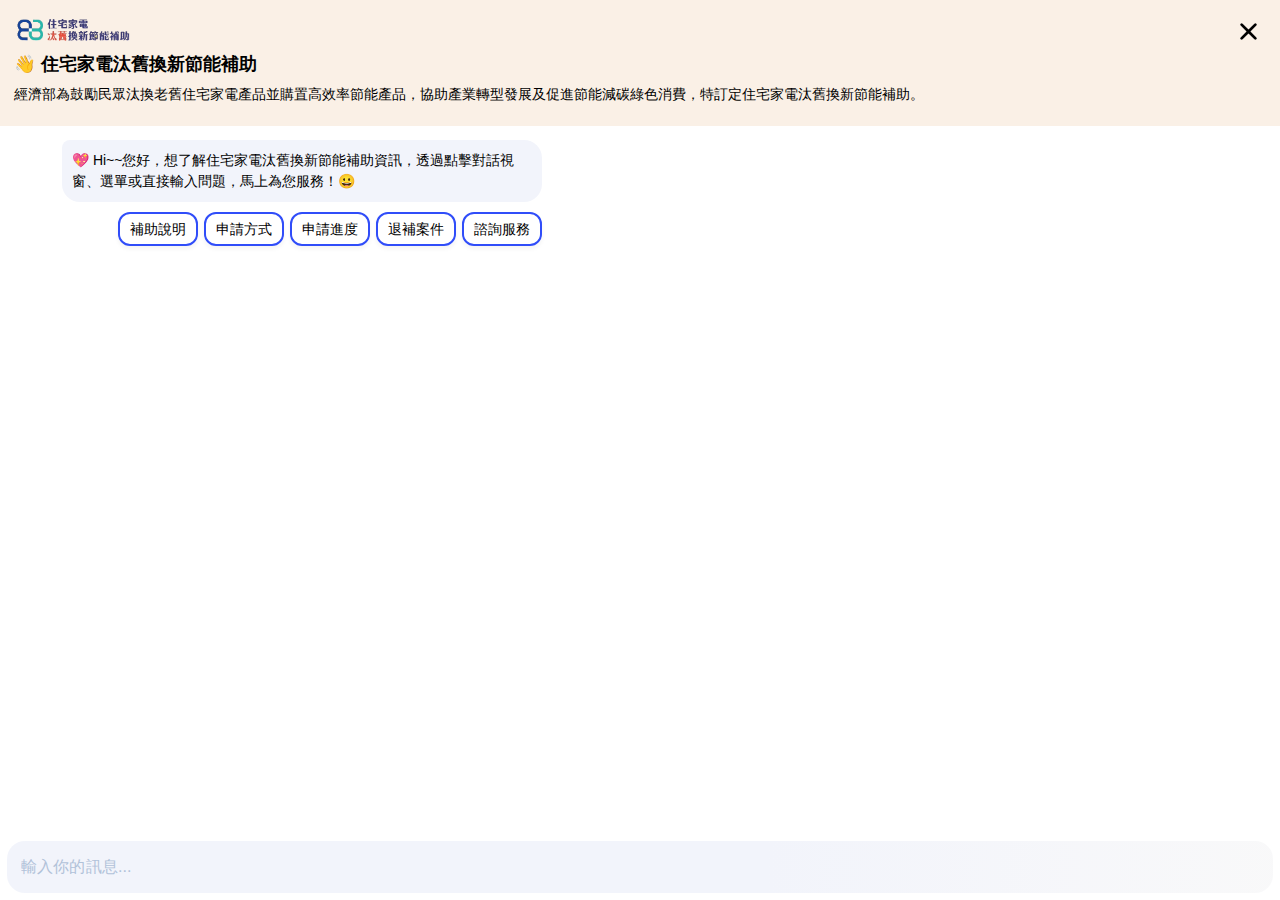
<file: Welcome HCRM_files/1.html>
<!DOCTYPE html>
<!-- saved from url=(0064)https://honghwa.ai.hcrm.com.tw/livechat/messenger/1?t=1746685588 -->
<html lang="zh-Hant-TW"><head><meta http-equiv="Content-Type" content="text/html; charset=UTF-8">
<link rel="dns-prefetch" href="https://honghwa.ai.hcrm.com.tw/"><title>HONGHWA</title><meta name="viewport" content="width=device-width, initial-scale=1.0, maximum-scale=1.0, user-scalable=0"><meta http-equiv="X-UA-Compatible" content="IE=edge"><meta name="csrf-token" content="VnSlQtYfj2dxKCgepCErWbuTmAdyqZWtTZiTE52T"><meta name="release-version" content="2.56.10"><link rel="alternate icon" type="image/x-icon" href="https://honghwa.ai.hcrm.com.tw/images/favicon.ico"><link rel="stylesheet" href="./app.css"><script>window["translations"] = {"alert":{"reconnect":{"title":"\u96e2\u7dda\u4e2d","description":"\u7db2\u8def\u7121\u6cd5\u9023\u63a5\u4e0a\u7db2\uff0c\u91cd\u65b0\u9023\u7dda\u4e2d\u3002"}},"frame":{"tabs":{"message":{"name":"\u8a0a\u606f"},"helpdesk":{"name":"\u5e6b\u52a9"},"home":{"name":"\u9996\u9801"}},"footer":{"composer":{"placehoder":"\u8f38\u5165\u4f60\u7684\u8a0a\u606f..."}}},"conversation":{"history_disabled":"\u804a\u5929\u672a\u555f\u7528\u6b77\u53f2\u5c0d\u8a71\uff0c\u7576\u96e2\u958b\u9801\u9762\u5f8c\uff0c\u4e4b\u524d\u7684\u4ea4\u8ac7\u5167\u5bb9\u5c07\u4e0d\u518d\u986f\u793a\u3002"}}</script>
<style></style>
<style type="text/css">:focus{outline:0}* *,* :after,* :before{box-sizing:border-box}html{font-family:sans-serif;line-height:1.15;-webkit-text-size-adjust:100%;-webkit-tap-highlight-color:rgba(33,37,41,0)}article,aside,figcaption,figure,footer,header,hgroup,main,nav,section{display:block}body{margin:0;font-family:Noto Sans JP,Noto Sans TC,PingFang TC,Roboto,Arial,sans-serif;font-size:1rem;font-weight:400;line-height:1.5;color:#000;text-align:left;background-color:#f2f4fb}[tabindex="-1"]:focus{outline:0!important}::-moz-selection{background:#ffc107;color:#212529}::selection{background:#ffc107;color:#212529}::-ms-input-placeholder,::-webkit-input-placeholder,::placeholder{color:#95aac9!important}a{color:#304df9;background-color:transparent;cursor:pointer;word-break:break-all}a,a:hover{text-decoration:none}a:hover{color:#2f4cf9}hr{box-sizing:content-box;height:0;overflow:visible}h1,h2,h3,h4,h5,h6,p{margin-top:0;margin-bottom:.5rem}dl,ol,ul{margin-top:0}dl,ol,ol ol,ol ul,ul,ul ol,ul ul{margin-bottom:0}dd{margin-bottom:.5rem;margin-left:0}blockquote{margin:0 0 1rem}img{border-style:none}img,svg{vertical-align:middle}svg{overflow:hidden}table{border-collapse:collapse}th{text-align:inherit}label{display:inline-block}button,input,optgroup,select,textarea{margin:0;font-family:inherit;line-height:inherit;font-size:1rem}button,input{overflow:visible}button,select{text-transform:none}select{word-wrap:normal}[type=button],[type=reset],[type=submit],button{-webkit-appearance:none}[type=button]:not(:disabled),[type=reset]:not(:disabled),[type=submit]:not(:disabled),button:not(:disabled){cursor:pointer}[type=button]:disabled,[type=reset]:disabled,[type=submit]:disabled,button:disabled{cursor:not-allowed}[type=button]::-moz-focus-inner,[type=reset]::-moz-focus-inner,[type=submit]::-moz-focus-inner,button::-moz-focus-inner{padding:0;border-style:none}input[type=checkbox],input[type=radio]{box-sizing:border-box;padding:0}input[type=date],input[type=datetime-local],input[type=month],input[type=time]{-webkit-appearance:listbox}input[type=date]::-webkit-calendar-picker-indicator,input[type=datetime-local]::-webkit-calendar-picker-indicator,input[type=month]::-webkit-calendar-picker-indicator,input[type=time]::-webkit-calendar-picker-indicator{display:none}textarea{overflow:auto;resize:vertical}fieldset{min-width:0;padding:0;margin:0;border:0}progress{vertical-align:baseline}[type=number]::-webkit-inner-spin-button,[type=number]::-webkit-outer-spin-button{-webkit-appearance:none}[type=search]{outline-offset:-2px;-webkit-appearance:none}[type=search]::-webkit-search-decoration{-webkit-appearance:none}input[type=color]{-webkit-appearance:none}input[type=color]::-webkit-color-swatch-wrapper{padding:0}input[type=color]::-webkit-color-swatch{border:none}::-webkit-file-upload-button{font:inherit;-webkit-appearance:button}code{padding:.25rem .5rem;margin:0;font-size:.85em;border-radius:4px;display:inline;background:rgba(48,77,249,.05);border:1px solid rgba(48,77,249,.2);word-break:break-all}#fl_3cNggI div::-webkit-scrollbar{width:10px;height:.5em}#fl_3cNggI div::-webkit-scrollbar-thumb{background:#e3ebf6;border-radius:14px;border:1px solid #fff}#fl_3cNggI div::-webkit-scrollbar-track{background:#fff;border-radius:14px}.fl_ixsUCM,.fl_1C-3se{position:relative}.fl_ixsUCM{display:flex;width:100%;overflow-x:scroll;overflow-y:hidden;scroll-snap-type:x mandatory;scroll-behavior:smooth}.fl_ixsUCM::-webkit-scrollbar{display:none;height:0;width:0}.fl_2Dkjdb{position:absolute;top:0;bottom:0;margin:auto;width:35px;height:35px;padding:0;background-color:#f2f4fb;border-radius:50%;box-shadow:0 4px 6px 2px rgba(110,132,163,.25);display:flex;justify-content:center;align-items:center;border:1px solid transparent}.fl_2Dkjdb svg{height:25px;width:25px;fill:#12263f}.fl_3AziKr{left:0;transform:translateX(-10px);margin-left:-10px}.fl_Cd93sJ{right:0;transform:translateX(10px);margin-right:-10px}.fl_2DKrEk{width:260px;border-radius:15px;background-color:#fff;max-width:95%;overflow:hidden;border:1px solid #e3ebf6;scroll-snap-align:start;flex:none;position:relative}.fl_2DKrEk.fl_1rK9H2{align-self:flex-start}.fl_2DKrEk+.fl_2DKrEk{margin-left:10px}.fl_2DKrEk,.fl_3zJCdC,.fl_2IupRh{display:flex;flex-direction:column}.fl_3zJCdC,.fl_2IupRh{flex:1 1 auto}.fl_3zJCdC{padding:13px}.fl_1kXAZU{display:block;height:120px;background-repeat:no-repeat;background-position:50%;background-size:cover;background-color:#f2f4fb}.fl_29vtcz{font-size:16px;font-weight:700;color:#212529}.fl_2IupRh{color:#6e84a3;font-size:85%}.fl_8sdGTt{font-size:14px;line-height:18px;padding:5px 10px;transition:all .35s ease-out;display:block;width:100%;background-color:#f2f4fb}.fl_8sdGTt:hover{background-color:#304df9;color:#fff}.fl_8sdGTt+.fl_8sdGTt{margin-top:10px}.fl_1z-lg4{border-radius:15px;position:relative;font-size:14px}.fl_1z-lg4+.fl_1z-lg4{margin-left:10px}.fl_2alTww{background-size:cover;background-repeat:no-repeat;background-position:50%;transition:height .25s ease-in;height:260px;width:260px;display:block;border-radius:15px}.fl_2z2_zo{bottom:0;left:0;right:0;padding:20px 25%;position:absolute}.fl_2z2_zo .fl_UpYHIn{padding:5px;border-radius:8px;text-align:center;font-weight:700;border:2px solid transparent}.fl_1PubSO{top:15px;left:15px;padding-left:10px;padding-right:10px;border-radius:20px;position:absolute;width:auto;border:2px solid transparent;font-size:75%}.fl_3Xbjmv:after{position:absolute;top:0;right:0;bottom:0;left:0;pointer-events:auto;content:"";background-color:transparent}.fl_Z8auph{width:30px;height:30px;display:flex;justify-content:center;align-items:center}.fl_Z8auph:after{width:20px!important;height:20px!important;content:""!important;background-size:contain!important;background-repeat:no-repeat!important;background-position:top!important;display:inline-block!important}.fl_Z8auph[data-channel]{border-radius:10px!important;background:rgba(0,0,0,.3);margin-right:5px!important;float:left!important}.fl_Z8auph[data-channel=line_invite_url]:after{background-image:url("data:image/svg+xml;charset=utf-8,%3Csvg xmlns='http://www.w3.org/2000/svg' viewBox='0 0 24 24' fill='%23fff'%3E%3Cpath d='M13.78 9.46a.38.38 0 0 0-.38.38v1.67L12 9.65a.4.4 0 0 0-.33-.19.38.38 0 0 0-.38.38v2.84a.38.38 0 0 0 .38.38.38.38 0 0 0 .38-.38V11l1.39 1.91a.27.27 0 0 0 .15.11.32.32 0 0 0 .14 0A.33.33 0 0 0 14 13l.1-.07a.39.39 0 0 0 .11-.27V9.84a.38.38 0 0 0-.43-.38zM9.2 12.27H8.14V9.84a.38.38 0 0 0-.38-.38.38.38 0 0 0-.38.38v2.84a.38.38 0 0 0 .38.38H9.2a.39.39 0 0 0 .39-.38.39.39 0 0 0-.39-.41zm1.11-2.81a.39.39 0 0 0-.39.38v2.84a.39.39 0 0 0 .39.38.38.38 0 0 0 .38-.38V9.84a.38.38 0 0 0-.38-.38zM17.91 2H6.09A4.1 4.1 0 0 0 2 6.09v11.82A4.1 4.1 0 0 0 6.09 22h11.82A4.1 4.1 0 0 0 22 17.91V6.09A4.1 4.1 0 0 0 17.91 2zm.31 12.28a1.55 1.55 0 0 1-.13.17 5.5 5.5 0 0 1-.8.8c-2 1.87-5.36 4.11-5.81 3.76s.64-1.76-.53-2a1 1 0 0 1-.25 0c-3.44-.48-6-2.89-6-5.78 0-3.25 3.29-5.88 7.34-5.88s7.34 2.63 7.34 5.88a5 5 0 0 1-1.16 3.05zm-1.71-4.81H15a.38.38 0 0 0-.38.38v2.84a.38.38 0 0 0 .38.38h1.48a.38.38 0 0 0 .38-.38.38.38 0 0 0-.38-.38h-1.03v-.6h1.06a.39.39 0 0 0 .38-.39.38.38 0 0 0-.38-.38h-1.06v-.61h1.06a.38.38 0 0 0 .38-.38.38.38 0 0 0-.38-.48z'/%3E%3C/svg%3E")}.fl_Z8auph[data-channel=telegram_username]:after{background-image:url("data:image/svg+xml;charset=utf-8,%3Csvg xmlns='http://www.w3.org/2000/svg' viewBox='0 0 24 24' fill='%23fff'%3E%3Cpath d='M20.665 3.717l-17.73 6.837c-1.21.486-1.203 1.161-.222 1.462l4.552 1.42 10.532-6.645c.498-.303.953-.14.579.192l-8.533 7.701h-.002l.002.001-.314 4.692c.46 0 .663-.211.921-.46l2.211-2.15 4.599 3.397c.848.467 1.457.227 1.668-.785l3.019-14.228c.309-1.239-.473-1.8-1.282-1.434z'/%3E%3C/svg%3E")}.fl_Z8auph[data-channel=facebook_id]:after{background-image:url("data:image/svg+xml;charset=utf-8,%3Csvg xmlns='http://www.w3.org/2000/svg' viewBox='0 0 24 24' fill='%23fff'%3E%3Cpath fill='none' d='M0 0h24v24H0z'/%3E%3Cpath d='M12 2c5.634 0 10 4.127 10 9.7 0 5.573-4.366 9.7-10 9.7a10.894 10.894 0 0 1-2.895-.384.8.8 0 0 0-.534.039l-1.984.876a.8.8 0 0 1-1.123-.707l-.055-1.78a.797.797 0 0 0-.268-.57C3.195 17.135 2 14.617 2 11.7 2 6.127 6.367 2 12 2zM5.995 14.537c-.282.447.268.951.689.631l3.155-2.394a.6.6 0 0 1 .723 0l2.337 1.75a1.5 1.5 0 0 0 2.169-.4l2.937-4.66c.282-.448-.268-.952-.689-.633l-3.155 2.396a.6.6 0 0 1-.723 0l-2.337-1.75a1.5 1.5 0 0 0-2.169.4l-2.937 4.66z'/%3E%3C/svg%3E")}.fl_Z8auph[data-channel=phone_number]:after{background-image:url("data:image/svg+xml;charset=utf-8,%3Csvg xmlns='http://www.w3.org/2000/svg' viewBox='0 0 24 24' fill='%23fff'%3E%3Cpath d='M18.648 15.336l-1.488-1.2a1.436 1.436 0 0 0-1.754-.046l-1.414 1.031a.477.477 0 0 1-.625-.05l-2.328-2.11-2.137-2.352a.477.477 0 0 1-.047-.625l1.032-1.418a1.436 1.436 0 0 0-.047-1.75l-1.2-1.488c-.527-.672-1.535-.719-2.136-.121L5.207 6.504c-.285.289-.43.695-.43 1.082.168 3.047 1.559 5.95 3.598 7.988 2.04 2.043 4.922 3.434 7.992 3.602.41.023.793-.145 1.082-.434l1.293-1.293c.649-.578.578-1.586-.094-2.113zm0 0'/%3E%3C/svg%3E")}.fl_Z8auph[data-channel=whatasapp_number]:after{background-image:url("data:image/svg+xml;charset=utf-8,%3Csvg xmlns='http://www.w3.org/2000/svg' viewBox='0 0 24 24' fill='%23fff'%3E%3Cpath d='M8.886 7.17c.183.005.386.015.579.443.128.285.343.81.519 1.238.137.333.249.607.277.663.064.128.104.275.02.448l-.028.058a1.43 1.43 0 0 1-.23.37 9.386 9.386 0 0 0-.143.17c-.085.104-.17.206-.242.278-.129.128-.262.266-.114.522.149.256.668 1.098 1.435 1.777a6.634 6.634 0 0 0 1.903 1.2c.07.03.127.055.17.076.257.128.41.108.558-.064.149-.173.643-.749.817-1.005.168-.256.34-.216.578-.128.238.089 1.504.71 1.761.837l.143.07c.179.085.3.144.352.23.064.109.064.62-.148 1.222-.218.6-1.267 1.176-1.742 1.22l-.135.016c-.436.052-.988.12-2.956-.655-2.426-.954-4.027-3.32-4.35-3.799a2.768 2.768 0 0 0-.053-.076l-.006-.008c-.147-.197-1.048-1.402-1.048-2.646 0-1.19.587-1.81.854-2.092l.047-.05a.95.95 0 0 1 .687-.32c.173 0 .347 0 .495.005z'/%3E%3Cpath clip-rule='evenodd' d='M2.184 21.331a.4.4 0 0 0 .487.494l4.607-1.204a10 10 0 0 0 4.76 1.207h.004c5.486 0 9.958-4.447 9.958-9.912a9.828 9.828 0 0 0-2.914-7.011A9.917 9.917 0 0 0 12.042 2c-5.486 0-9.958 4.446-9.958 9.911 0 1.739.458 3.447 1.33 4.954l-1.23 4.466zm2.677-4.068a1.5 1.5 0 0 0-.148-1.15 8.377 8.377 0 0 1-1.129-4.202c0-4.63 3.793-8.411 8.458-8.411 2.27 0 4.388.877 5.986 2.468a8.328 8.328 0 0 1 2.472 5.948c0 4.63-3.793 8.412-8.458 8.412h-.005a8.5 8.5 0 0 1-4.044-1.026 1.5 1.5 0 0 0-1.094-.132l-2.762.721.724-2.628z'/%3E%3C/svg%3E")}.fl_Z8auph[data-source]{margin-right:5px}.fl_Z8auph[data-source=message]:after{background-image:url("data:image/svg+xml;charset=utf-8,%3Csvg xmlns='http://www.w3.org/2000/svg' viewBox='0 0 24 24' fill='%23fff'%3E%3Cpath d='M12.087 18L6 21.804V18H4a2 2 0 0 1-2-2V4a2 2 0 0 1 2-2h16a2 2 0 0 1 2 2v12a2 2 0 0 1-2 2h-7.913zM8 18.196L11.513 16H20V4H4v12h4v2.196zM7 13v-2h7v2H7zm0-4V7h9v2H7z'/%3E%3C/svg%3E")}.fl_Z8auph[data-source=helpdesk]:after{background-image:url("data:image/svg+xml;charset=utf-8,%3Csvg xmlns='http://www.w3.org/2000/svg' viewBox='0 0 24 24' fill='%23fff'%3E%3Cpath d='M12 23C5.925 23 1 18.075 1 12S5.925 1 12 1s11 4.925 11 11-4.925 11-11 11zm0-2a9 9 0 1 0 0-18 9 9 0 0 0 0 18zm0-4.002a1 1 0 1 1 0-2 1 1 0 0 1 0 2zM13 14h-2c0-1.702.625-2.43 2.053-3.144.822-.411.947-.558.947-1.356 0-.944-.723-1.5-2-1.5a2 2 0 0 0-2 2H8a4 4 0 0 1 4-4c2.284 0 4 1.32 4 3.5 0 1.702-.625 2.43-2.053 3.144-.822.411-.947.558-.947 1.356z'/%3E%3C/svg%3E")}.fl_Z8auph[data-source=home]:after{background-image:url("data:image/svg+xml;charset=utf-8,%3Csvg xmlns='http://www.w3.org/2000/svg' viewBox='0 0 24 24' fill='%23fff'%3E%3Cpath d='M12 3s-6.186 5.34-9.643 8.232A1.041 1.041 0 0 0 2 12a1 1 0 0 0 1 1h2v7a1 1 0 0 0 1 1h3a1 1 0 0 0 1-1v-4h4v4a1 1 0 0 0 1 1h3a1 1 0 0 0 1-1v-7h2a1 1 0 0 0 1-1 .98.98 0 0 0-.383-.768C18.184 8.34 12 3 12 3z'/%3E%3C/svg%3E")}.fl_iQSSNC{width:15px;height:15px}.fl_iQSSNC:after{width:15px!important;height:15px!important}.fl_3LeYRW:after{background-image:url("data:image/svg+xml;charset=utf-8,%3Csvg xmlns='http://www.w3.org/2000/svg' viewBox='0 0 24 24' fill='%236E84A3'%3E%3Cpath d='M20.559 18.441l-3.805-3.808A7.466 7.466 0 0 0 18 10.5C18 6.363 14.637 3 10.5 3 6.363 3 3 6.363 3 10.5c0 4.137 3.363 7.5 7.5 7.5 1.527 0 2.945-.46 4.133-1.246l3.808 3.805a1.495 1.495 0 0 0 2.118 0 1.495 1.495 0 0 0 0-2.118zM5.25 10.5a5.256 5.256 0 0 1 5.25-5.25 5.256 5.256 0 0 1 5.25 5.25 5.256 5.256 0 0 1-5.25 5.25 5.256 5.256 0 0 1-5.25-5.25zm0 0'/%3E%3C/svg%3E")}body,body button{background:transparent;font-size:14px}body button{text-transform:capitalize;-webkit-appearance:none;border:1px solid transparent;border-radius:12px;padding:6px 10px;line-height:1.5}body label{margin:0;display:block}body .fl_2z-BiH{z-index:99999999999}.fl_1swNSf,.fl_3rvFos{transition:opacity .25s ease-in-out}.fl_3X1TyP,.fl_1VL4f5{opacity:0}.fl_26z6IZ{position:absolute!important}.fl_LbEs-C{color:#6e84a3}.fl_ZtUrgw{background:#f2f4fb}.fl_diySoS{position:absolute;inset:0;opacity:.85;-webkit-backdrop-filter:blur(2px);backdrop-filter:blur(2px);background-color:#f2f4fb!important;z-index:99}.fl_diySoS .fl_RKfjIx{position:absolute;top:50%;left:50%;transform:translateX(-50%) translateY(-50%)}.fl_2DVhpy,.fl_3-9Kui{display:inline-block;vertical-align:text-bottom;border:.3em solid #304df9;border-right-color:transparent;border-radius:50%;animation:fl_2DVhpy .75s linear infinite}.fl_2DVhpy{width:2rem;height:2rem}.fl_3-9Kui{width:1rem;height:1rem}@keyframes fl_2DVhpy{to{transform:rotate(1turn)}}.fl_2WO1Zm{width:2.25rem;height:2.25rem;margin-right:.75rem;display:inline-block;position:relative;overflow:hidden;vertical-align:middle;border-radius:50%;flex-shrink:0;flex-grow:0!important}.fl_2WO1Zm .fl_1FCXjk{width:100%;height:100%;background-size:cover;background-position:50%;position:absolute}.fl_1cyXmS{font-size:85%;color:#6e84a3;line-height:1;margin-bottom:.25rem}.fl_AVcL6O{min-width:0;display:flex;flex-wrap:wrap;flex-direction:column;max-width:480px}.fl_3Pv9AU,.fl_mXzasJ{margin-bottom:16px;display:flex}.fl_3Pv9AU{text-align:right;justify-content:end}.fl_3Pv9AU .fl_3m2k61{border-radius:18px 18px 8px;color:#fff;background:#304df9;background:var(--theme-action-color)}.fl_mXzasJ .fl_3m2k61{background:#f2f4fb;border-radius:8px 18px 18px}.fl_3m2k61{padding:10px;overflow:visible;display:inline-block;-webkit-user-select:text;-moz-user-select:text;user-select:text;text-align:left;word-break:break-word;word-wrap:break-word;white-space:pre-line;transition:all 1s;width:100%}.fl_3m2k61 a{color:inherit;text-decoration:underline}.fl_3m2k61 a:hover{text-decoration:none}.fl_2ZEOJH{display:flex;flex-flow:wrap;gap:6px;justify-content:flex-end;width:100%;margin-top:10px}.fl_3YycnG{font-size:14px;line-height:18px;background-color:hsla(0,0%,100%,.7);transition:all .5s ease-out;box-shadow:0 3px 4px 0 rgba(33,37,41,.05)!important;display:block;width:100%}.fl_3YycnG:hover{background-color:#304df9;color:#fff}.fl_1tR2h7{display:flex;align-items:flex-end;flex-wrap:wrap;margin-top:10px}.fl_1tR2h7 .fl_3YycnG{border:2px solid #304df9;border-color:var(--theme-action-color);width:auto}.fl_1tR2h7 .fl_3YycnG:hover{background-color:var(--theme-action-color)}.fl_vZxRhc{font-size:80%;color:#6e84a3;margin-top:3px}.fl_vZxRhc svg{height:16px;width:16px;fill:#6e84a3}.fl_29AolF{border-radius:.5rem;vertical-align:middle;height:100px;max-width:200px}.fl_29AolF.fl_2LmJXd,.fl_29AolF.fl__HDxXK{-o-object-fit:cover;object-fit:cover}.fl_29AolF.fl__HDxXK{width:auto;min-width:64px}.fl_2bSsX6 .fl_2jbYnr{font-weight:700;padding:.25rem}.fl_2bSsX6 .fl_hf3INI{display:flex;align-items:center}.fl_2bSsX6 .fl_hf3INI svg{min-width:25px;height:25px;fill:#fff!important}.fl_2bSsX6 .fl_9WJmne{background:#12263f;color:#fff;display:block;width:100%}.fl_2bSsX6 .fl_9WJmne:hover{background:#183253}.fl_3GMB1Y{will-change:transform;position:relative}.fl_3GMB1Y .fl_wSYFD2{height:10px;width:10px;float:left;margin:0 3px;background-color:#6e84a3;display:block;border-radius:50%;opacity:.4}.fl_3GMB1Y .fl_wSYFD2:first-of-type{animation:fl_MZBpz6 1s .3333s infinite}.fl_3GMB1Y .fl_wSYFD2:nth-of-type(2){animation:fl_MZBpz6 1s .6666s infinite}.fl_3GMB1Y .fl_wSYFD2:nth-of-type(3){animation:fl_MZBpz6 1s .9999s infinite}@keyframes fl_MZBpz6{50%{opacity:1}}.fl_PloZNR{background-color:#fff;display:flex;flex-direction:column;justify-content:flex-end;overflow:hidden;-webkit-overflow-scrolling:touch;position:absolute;z-index:2147483003;transition:opacity .3s;height:100%;width:100%;font-size:14px}.fl_zNZ_TS,.fl_1VUhcM,.fl_1l0xMy{transition:all .35s ease-out;opacity:1;margin-top:7px}.fl_zNZ_TS a,.fl_1VUhcM a,.fl_1l0xMy a{color:inherit;font-weight:700;text-decoration:underline}.fl_36hEPr{width:100%;padding:14px;height:auto;background-color:var(--theme-bg-color);color:var(--theme-font-color);z-index:-1}.fl_36hEPr .fl_3UsoDE{max-width:100%;height:30px}.fl_36hEPr .fl_1l0xMy{white-space:nowrap;text-overflow:ellipsis;overflow:hidden;font-size:1.25em;font-weight:700}.fl_36hEPr .fl_1VUhcM{display:block;font-size:1em;line-height:1.5em;overflow-wrap:break-word}.fl_2_DDxi{flex:1 1 auto;height:100%;position:relative;overflow:hidden;display:flex;flex-direction:column}.fl_2_DDxi .fl_qIFz0z{overflow-x:hidden;overflow-y:scroll;padding:14px;height:100%}.fl_3SD3R6{position:relative;height:auto;padding:0 7px 7px}#fl_oryPwp,.fl_fl98E4{display:flex;align-items:center}.fl_fl98E4{padding-right:7px;padding-left:14px;border-radius:18px;background:linear-gradient(92deg,#f2f4fb 60%,rgba(247,247,248,.8))}.fl_2yhSbD{font-size:16px;line-height:1.5;letter-spacing:.15px;padding:14px 0;overflow:hidden auto;resize:none;border:none;width:100%;background:transparent}.fl_2yhSbD::focus-visible{outline-offset:0}.fl_2yhSbD::-webkit-scrollbar{display:none}.fl_2yhSbD::-moz-placeholder{color:#b1c2d9}.fl_2yhSbD::placeholder{color:#b1c2d9}.fl_2kZs1S{position:absolute;bottom:0;left:0;right:0;background:#ffc107;z-index:2;text-align:center;font-size:.9em;line-height:2.8em;font-weight:700}.fl_1bnAAV{text-align:center;list-style-type:none;pointer-events:none;margin-bottom:8px;display:flex;justify-content:center;position:relative;z-index:1}.fl_1bnAAV .fl_thsaPV{line-height:30px;pointer-events:auto;margin:0 1px;display:flex;font-weight:700;padding:2px 10px;font-size:12px}.fl_1bnAAV .fl_thsaPV.fl_Phdmnh,.fl_1bnAAV .fl_thsaPV:hover{background-color:rgba(18,38,63,.3)}.fl_1T7SBl{list-style-type:none!important}.fl_16QslU{background-color:transparent;padding:10px;position:relative;border-radius:10px;display:block}.fl_16QslU:hover{background-color:#f2f4fb}.fl_16QslU .fl_1B1beW{color:#12263f;font-size:16px}.fl_16QslU .fl_1B1beW svg{height:16px;fill:#304df9;fill:var(--theme-bg-color)}.fl_16QslU .fl_1Wx_Be{color:#6e84a3;font-size:14px;line-height:20px;text-overflow:ellipsis;overflow:hidden;max-height:40px;display:-webkit-box;-webkit-line-clamp:2;line-clamp:2;-webkit-box-orient:vertical;box-orient:vertical}.fl_16QslU+.fl_16QslU{margin-top:10px}.fl_2Dz4uE{align-items:center;background-color:var(--theme-bg-color);color:var(--theme-font-color)}.fl_1hzZn-{width:35px;height:35px;fill:var(--theme-font-color);line-height:0}.fl_3Bo_Cf{background-color:#f2f4fb;color:#12263f}.fl_3W3VZp{top:14px;right:14px;padding:0;line-height:0}.fl_3W3VZp.fl_Phdmnh,.fl_3W3VZp:hover{background-color:rgba(18,38,63,.3)}.fl_3u3DQo{display:flex;align-self:end;margin-bottom:7px}.fl_3u3DQo svg{height:24px;width:24px;cursor:pointer;display:block;fill:#6e84a3}.fl_3u3DQo.fl_3_WKpa svg,.fl_3u3DQo:hover svg{fill:#304df9;fill:var(--theme-action-color)}.fl_3g7RFr{height:50px;display:flex;align-items:center;padding:10px;border-bottom:1px solid #e3ebf6}.fl_3g7RFr .fl_1qamhY{font-size:15px;white-space:nowrap;flex:1;text-overflow:ellipsis;overflow:hidden;font-weight:700;padding:0 10px}.fl_1lBv_L{min-width:30px;min-height:30px;display:flex;justify-content:center;align-items:center;margin-right:7px}.fl_3X6W7h{word-wrap:break-word;background-clip:border-box;background-color:#fff;border:2px solid #fff;border-radius:1.2rem;display:flex;flex-direction:column;min-width:0;position:relative;box-shadow:0 3px 8px rgba(59,80,108,.2);margin-bottom:1rem}.fl_3X6W7h .fl_4DP9NZ{flex:1 1 auto;padding:1rem}.fl_3Q-6O_ img,.fl_3Q-6O_ video{width:100%;height:auto;border-radius:.5rem}.fl_3Q-6O_ iframe{width:100%;height:15rem;border-radius:.5rem}.fl_3Q-6O_ table{width:100%;position:relative;border-collapse:collapse;page-break-inside:auto;table-layout:fixed}.fl_3Q-6O_ table tr{color:#6e84a3;font-weight:500;border-bottom:2px solid #b1c2d9}.fl_3Q-6O_ table td,.fl_3Q-6O_ table th{min-width:auto;padding:8px;position:relative;align-self:start;align-items:start}.fl_3Q-6O_ table td>*,.fl_3Q-6O_ table th>*{margin-bottom:0}.fl_3Q-6O_ blockquote{border-left:3px solid rgba(0,0,0,.1);color:rgba(0,0,0,.8);padding-left:.8rem;font-style:italic}</style></head><body><div id="app"><div class="fl_PloZNR" style="--theme-bg-color: #FAF0E6; --theme-action-color: #304df9; --theme-font-color: #000;"><!----> <div class="fl_36hEPr"><button class="fl_2Dz4uE fl_1hzZn- fl_3W3VZp fl_26z6IZ"><svg xmlns="http://www.w3.org/2000/svg" viewBox="0 0 24 24"><path d="M13.41,12l4.3-4.29a1,1,0,1,0-1.42-1.42L12,10.59,7.71,6.29A1,1,0,0,0,6.29,7.71L10.59,12l-4.3,4.29a1,1,0,0,0,0,1.42,1,1,0,0,0,1.42,0L12,13.41l4.29,4.3a1,1,0,0,0,1.42,0,1,1,0,0,0,0-1.42Z"></path></svg></button> <!----> <img src="./logo" alt="logo" loading="lazy" class="fl_3UsoDE"> <div class="fl_1l0xMy">👋 住宅家電汰舊換新節能補助</div> <div class="fl_1VUhcM">經濟部為鼓勵民眾汰換老舊住宅家電產品並購置高效率節能產品，協助產業轉型發展及促進節能減碳綠色消費，特訂定住宅家電汰舊換新節能補助。</div> <div class="fl_zNZ_TS"><!----><!----><!----><!----><!----></div></div> <div class="fl_2_DDxi"><div id="scroller-7" class="fl_qIFz0z"><!----> <!----> <div class="fl_mXzasJ" id="message-0"><div class="fl_2WO1Zm"><div class="fl_1FCXjk" style="background-image: url(&quot;https://honghwa.ai.hcrm.com.tw/livechat/entry-point/1/icon?t=1765935796&quot;);"></div></div> <div class="fl_AVcL6O"><!----> <div><div class="fl_3m2k61">💖  Hi~~您好，想了解住宅家電汰舊換新節能補助資訊，透過點擊對話視窗、選單或直接輸入問題，馬上為您服務！😀</div> <div role="group" class="fl_1tR2h7 fl_2ZEOJH"><button type="button" class="fl_3YycnG">補助說明</button><button type="button" class="fl_3YycnG">申請方式</button><button type="button" class="fl_3YycnG">申請進度</button><button type="button" class="fl_3YycnG">退補案件</button><button type="button" class="fl_3YycnG">諮詢服務</button></div></div> <!----></div></div> <!----></div> <div class="fl_3SD3R6"><div class="fl_fl98E4"><textarea name="message" placeholder="輸入你的訊息..." cols="20" rows="1" autocapitalize="off" autocomplete="off" maxlength="500" class="fl_2yhSbD" style="height: 52px;"></textarea> <button type="button" class="fl_3u3DQo fl_3_WKpa" style="display: none;"><svg xmlns="http://www.w3.org/2000/svg" viewBox="0 0 24 24"><path d="M20.34,9.32l-14-7a3,3,0,0,0-4.08,3.9l2.4,5.37h0a1.06,1.06,0,0,1,0,.82l-2.4,5.37A3,3,0,0,0,5,22a3.14,3.14,0,0,0,1.35-.32l14-7a3,3,0,0,0,0-5.36Zm-.89,3.57-14,7a1,1,0,0,1-1.35-1.3l2.39-5.37A2,2,0,0,0,6.57,13h6.89a1,1,0,0,0,0-2H6.57a2,2,0,0,0-.08-.22L4.1,5.41a1,1,0,0,1,1.35-1.3l14,7a1,1,0,0,1,0,1.78Z"></path></svg></button> <!----></div></div></div> <!----></div></div><script>window.ap_config = {"livechat-account-id":1,"echo-port":"443"};window.extra_settings = {"t":"1746685588"};</script><script src="./manifest.js.下載"></script><script src="./vendor.js.下載"></script><script src="./app.js.下載"></script></body></html>
</file>
<file: Welcome HCRM_files/app.css>
:focus{outline:0}* *,* :after,* :before{box-sizing:border-box}html{font-family:sans-serif;line-height:1.15;-webkit-text-size-adjust:100%;-webkit-tap-highlight-color:rgba(33,37,41,0)}article,aside,figcaption,figure,footer,header,hgroup,main,nav,section{display:block}body{margin:0;font-family:Noto Sans JP,Noto Sans TC,PingFang TC,Roboto,Arial,sans-serif;font-size:1rem;font-weight:400;line-height:1.5;color:#000;text-align:left;background-color:#f2f4fb}[tabindex="-1"]:focus{outline:0!important}::-moz-selection{background:#ffc107;color:#212529}::selection{background:#ffc107;color:#212529}::-ms-input-placeholder,::-webkit-input-placeholder,::placeholder{color:#95aac9!important}a{color:#304df9;background-color:transparent;cursor:pointer;word-break:break-all}a,a:hover{text-decoration:none}a:hover{color:#2f4cf9}hr{box-sizing:content-box;height:0;overflow:visible}h1,h2,h3,h4,h5,h6,p{margin-top:0;margin-bottom:.5rem}dl,ol,ul{margin-top:0}dl,ol,ol ol,ol ul,ul,ul ol,ul ul{margin-bottom:0}dd{margin-bottom:.5rem;margin-left:0}blockquote{margin:0 0 1rem}img{border-style:none}img,svg{vertical-align:middle}svg{overflow:hidden}table{border-collapse:collapse}th{text-align:inherit}label{display:inline-block}button,input,optgroup,select,textarea{margin:0;font-family:inherit;line-height:inherit;font-size:1rem}button,input{overflow:visible}button,select{text-transform:none}select{word-wrap:normal}[type=button],[type=reset],[type=submit],button{-webkit-appearance:none}[type=button]:not(:disabled),[type=reset]:not(:disabled),[type=submit]:not(:disabled),button:not(:disabled){cursor:pointer}[type=button]:disabled,[type=reset]:disabled,[type=submit]:disabled,button:disabled{cursor:not-allowed}[type=button]::-moz-focus-inner,[type=reset]::-moz-focus-inner,[type=submit]::-moz-focus-inner,button::-moz-focus-inner{padding:0;border-style:none}input[type=checkbox],input[type=radio]{box-sizing:border-box;padding:0}input[type=date],input[type=datetime-local],input[type=month],input[type=time]{-webkit-appearance:listbox}input[type=date]::-webkit-calendar-picker-indicator,input[type=datetime-local]::-webkit-calendar-picker-indicator,input[type=month]::-webkit-calendar-picker-indicator,input[type=time]::-webkit-calendar-picker-indicator{display:none}textarea{overflow:auto;resize:vertical}fieldset{min-width:0;padding:0;margin:0;border:0}progress{vertical-align:baseline}[type=number]::-webkit-inner-spin-button,[type=number]::-webkit-outer-spin-button{-webkit-appearance:none}[type=search]{outline-offset:-2px;-webkit-appearance:none}[type=search]::-webkit-search-decoration{-webkit-appearance:none}input[type=color]{-webkit-appearance:none}input[type=color]::-webkit-color-swatch-wrapper{padding:0}input[type=color]::-webkit-color-swatch{border:none}::-webkit-file-upload-button{font:inherit;-webkit-appearance:button}code{padding:.25rem .5rem;margin:0;font-size:.85em;border-radius:4px;display:inline;background:rgba(48,77,249,.05);border:1px solid rgba(48,77,249,.2);word-break:break-all}#app div::-webkit-scrollbar{width:10px;height:.5em}#app div::-webkit-scrollbar-thumb{background:#e3ebf6;border-radius:14px;border:1px solid #fff}#app div::-webkit-scrollbar-track{background:#fff;border-radius:14px}.carousel-slide,.carousel-wrapper{position:relative}.carousel-slide{display:flex;width:100%;overflow-x:scroll;overflow-y:hidden;scroll-snap-type:x mandatory;scroll-behavior:smooth}.carousel-slide::-webkit-scrollbar{display:none;height:0;width:0}.carousel-arrows{position:absolute;top:0;bottom:0;margin:auto;width:35px;height:35px;padding:0;background-color:#f2f4fb;border-radius:50%;box-shadow:0 4px 6px 2px rgba(110,132,163,.25);display:flex;justify-content:center;align-items:center;border:1px solid transparent}.carousel-arrows svg{height:25px;width:25px;fill:#12263f}.carousel-arrows--left{left:0;transform:translateX(-10px);margin-left:-10px}.carousel-arrows--right{right:0;transform:translateX(10px);margin-right:-10px}.carousel-card{width:260px;border-radius:15px;background-color:#fff;max-width:95%;overflow:hidden;border:1px solid #e3ebf6;scroll-snap-align:start;flex:none;position:relative}.carousel-card.align-start{align-self:flex-start}.carousel-card+.carousel-card{margin-left:10px}.carousel-card,.carousel-card--body,.carousel-card--text{display:flex;flex-direction:column}.carousel-card--body,.carousel-card--text{flex:1 1 auto}.carousel-card--body{padding:13px}.carousel-card--cover{display:block;height:120px;background-repeat:no-repeat;background-position:50%;background-size:cover;background-color:#f2f4fb}.carousel-card--title{font-size:16px;font-weight:700;color:#212529}.carousel-card--text{color:#6e84a3;font-size:85%}.carousel-card--button{font-size:14px;line-height:18px;padding:5px 10px;transition:all .35s ease-out;display:block;width:100%;background-color:#f2f4fb}.carousel-card--button:hover{background-color:#304df9;color:#fff}.carousel-card--button+.carousel-card--button{margin-top:10px}.image-carousel-card{border-radius:15px;position:relative;font-size:14px}.image-carousel-card+.image-carousel-card{margin-left:10px}.image-carousel-image{background-size:cover;background-repeat:no-repeat;background-position:50%;transition:height .25s ease-in;height:260px;width:260px;display:block;border-radius:15px}.image-carousel-action-box{bottom:0;left:0;right:0;padding:20px 25%;position:absolute}.image-carousel-action-box .image-carousel-action-button{padding:5px;border-radius:8px;text-align:center;font-weight:700;border:2px solid transparent}.image-carousel-badge-box{top:15px;left:15px;padding-left:10px;padding-right:10px;border-radius:20px;position:absolute;width:auto;border:2px solid transparent;font-size:75%}.image-carousel-link:after{position:absolute;top:0;right:0;bottom:0;left:0;pointer-events:auto;content:"";background-color:transparent}.plugin-card{overflow:hidden;border-radius:14px}.news-item-wrapper .news-item-title{font-weight:600;margin-bottom:.5rem}.news-item-wrapper .news-item-text{white-space:pre-line}.news-item-wrapper .news-item-link{transition:background .25 ease-in;position:absolute;top:0;right:0;bottom:0;left:0;z-index:1}.news-item-wrapper .news-item-link:hover{background:rgba(48,77,249,.1)}.news-image-wrapper{margin-bottom:.5rem}.news-image-wrapper img{width:100%;height:auto;border-radius:14px}.icon{width:30px;height:30px;display:flex;justify-content:center;align-items:center}.icon:after{width:20px!important;height:20px!important;content:""!important;background-size:contain!important;background-repeat:no-repeat!important;background-position:top!important;display:inline-block!important}.icon[data-channel]{border-radius:10px!important;background:rgba(0,0,0,.3);margin-right:5px!important;float:left!important}.icon[data-channel=line_invite_url]:after{background-image:url("data:image/svg+xml;charset=utf-8,%3Csvg xmlns='http://www.w3.org/2000/svg' viewBox='0 0 24 24' fill='%23fff'%3E%3Cpath d='M13.78 9.46a.38.38 0 0 0-.38.38v1.67L12 9.65a.4.4 0 0 0-.33-.19.38.38 0 0 0-.38.38v2.84a.38.38 0 0 0 .38.38.38.38 0 0 0 .38-.38V11l1.39 1.91a.27.27 0 0 0 .15.11.32.32 0 0 0 .14 0A.33.33 0 0 0 14 13l.1-.07a.39.39 0 0 0 .11-.27V9.84a.38.38 0 0 0-.43-.38zM9.2 12.27H8.14V9.84a.38.38 0 0 0-.38-.38.38.38 0 0 0-.38.38v2.84a.38.38 0 0 0 .38.38H9.2a.39.39 0 0 0 .39-.38.39.39 0 0 0-.39-.41zm1.11-2.81a.39.39 0 0 0-.39.38v2.84a.39.39 0 0 0 .39.38.38.38 0 0 0 .38-.38V9.84a.38.38 0 0 0-.38-.38zM17.91 2H6.09A4.1 4.1 0 0 0 2 6.09v11.82A4.1 4.1 0 0 0 6.09 22h11.82A4.1 4.1 0 0 0 22 17.91V6.09A4.1 4.1 0 0 0 17.91 2zm.31 12.28a1.55 1.55 0 0 1-.13.17 5.5 5.5 0 0 1-.8.8c-2 1.87-5.36 4.11-5.81 3.76s.64-1.76-.53-2a1 1 0 0 1-.25 0c-3.44-.48-6-2.89-6-5.78 0-3.25 3.29-5.88 7.34-5.88s7.34 2.63 7.34 5.88a5 5 0 0 1-1.16 3.05zm-1.71-4.81H15a.38.38 0 0 0-.38.38v2.84a.38.38 0 0 0 .38.38h1.48a.38.38 0 0 0 .38-.38.38.38 0 0 0-.38-.38h-1.03v-.6h1.06a.39.39 0 0 0 .38-.39.38.38 0 0 0-.38-.38h-1.06v-.61h1.06a.38.38 0 0 0 .38-.38.38.38 0 0 0-.38-.48z'/%3E%3C/svg%3E")}.icon[data-channel=telegram_username]:after{background-image:url("data:image/svg+xml;charset=utf-8,%3Csvg xmlns='http://www.w3.org/2000/svg' viewBox='0 0 24 24' fill='%23fff'%3E%3Cpath d='M20.665 3.717l-17.73 6.837c-1.21.486-1.203 1.161-.222 1.462l4.552 1.42 10.532-6.645c.498-.303.953-.14.579.192l-8.533 7.701h-.002l.002.001-.314 4.692c.46 0 .663-.211.921-.46l2.211-2.15 4.599 3.397c.848.467 1.457.227 1.668-.785l3.019-14.228c.309-1.239-.473-1.8-1.282-1.434z'/%3E%3C/svg%3E")}.icon[data-channel=facebook_id]:after{background-image:url("data:image/svg+xml;charset=utf-8,%3Csvg xmlns='http://www.w3.org/2000/svg' viewBox='0 0 24 24' fill='%23fff'%3E%3Cpath fill='none' d='M0 0h24v24H0z'/%3E%3Cpath d='M12 2c5.634 0 10 4.127 10 9.7 0 5.573-4.366 9.7-10 9.7a10.894 10.894 0 0 1-2.895-.384.8.8 0 0 0-.534.039l-1.984.876a.8.8 0 0 1-1.123-.707l-.055-1.78a.797.797 0 0 0-.268-.57C3.195 17.135 2 14.617 2 11.7 2 6.127 6.367 2 12 2zM5.995 14.537c-.282.447.268.951.689.631l3.155-2.394a.6.6 0 0 1 .723 0l2.337 1.75a1.5 1.5 0 0 0 2.169-.4l2.937-4.66c.282-.448-.268-.952-.689-.633l-3.155 2.396a.6.6 0 0 1-.723 0l-2.337-1.75a1.5 1.5 0 0 0-2.169.4l-2.937 4.66z'/%3E%3C/svg%3E")}.icon[data-channel=phone_number]:after{background-image:url("data:image/svg+xml;charset=utf-8,%3Csvg xmlns='http://www.w3.org/2000/svg' viewBox='0 0 24 24' fill='%23fff'%3E%3Cpath d='M18.648 15.336l-1.488-1.2a1.436 1.436 0 0 0-1.754-.046l-1.414 1.031a.477.477 0 0 1-.625-.05l-2.328-2.11-2.137-2.352a.477.477 0 0 1-.047-.625l1.032-1.418a1.436 1.436 0 0 0-.047-1.75l-1.2-1.488c-.527-.672-1.535-.719-2.136-.121L5.207 6.504c-.285.289-.43.695-.43 1.082.168 3.047 1.559 5.95 3.598 7.988 2.04 2.043 4.922 3.434 7.992 3.602.41.023.793-.145 1.082-.434l1.293-1.293c.649-.578.578-1.586-.094-2.113zm0 0'/%3E%3C/svg%3E")}.icon[data-channel=whatasapp_number]:after{background-image:url("data:image/svg+xml;charset=utf-8,%3Csvg xmlns='http://www.w3.org/2000/svg' viewBox='0 0 24 24' fill='%23fff'%3E%3Cpath d='M8.886 7.17c.183.005.386.015.579.443.128.285.343.81.519 1.238.137.333.249.607.277.663.064.128.104.275.02.448l-.028.058a1.43 1.43 0 0 1-.23.37 9.386 9.386 0 0 0-.143.17c-.085.104-.17.206-.242.278-.129.128-.262.266-.114.522.149.256.668 1.098 1.435 1.777a6.634 6.634 0 0 0 1.903 1.2c.07.03.127.055.17.076.257.128.41.108.558-.064.149-.173.643-.749.817-1.005.168-.256.34-.216.578-.128.238.089 1.504.71 1.761.837l.143.07c.179.085.3.144.352.23.064.109.064.62-.148 1.222-.218.6-1.267 1.176-1.742 1.22l-.135.016c-.436.052-.988.12-2.956-.655-2.426-.954-4.027-3.32-4.35-3.799a2.768 2.768 0 0 0-.053-.076l-.006-.008c-.147-.197-1.048-1.402-1.048-2.646 0-1.19.587-1.81.854-2.092l.047-.05a.95.95 0 0 1 .687-.32c.173 0 .347 0 .495.005z'/%3E%3Cpath clip-rule='evenodd' d='M2.184 21.331a.4.4 0 0 0 .487.494l4.607-1.204a10 10 0 0 0 4.76 1.207h.004c5.486 0 9.958-4.447 9.958-9.912a9.828 9.828 0 0 0-2.914-7.011A9.917 9.917 0 0 0 12.042 2c-5.486 0-9.958 4.446-9.958 9.911 0 1.739.458 3.447 1.33 4.954l-1.23 4.466zm2.677-4.068a1.5 1.5 0 0 0-.148-1.15 8.377 8.377 0 0 1-1.129-4.202c0-4.63 3.793-8.411 8.458-8.411 2.27 0 4.388.877 5.986 2.468a8.328 8.328 0 0 1 2.472 5.948c0 4.63-3.793 8.412-8.458 8.412h-.005a8.5 8.5 0 0 1-4.044-1.026 1.5 1.5 0 0 0-1.094-.132l-2.762.721.724-2.628z'/%3E%3C/svg%3E")}.icon[data-source]{margin-right:5px}.icon[data-source=message]:after{background-image:url("data:image/svg+xml;charset=utf-8,%3Csvg xmlns='http://www.w3.org/2000/svg' viewBox='0 0 24 24' fill='%23fff'%3E%3Cpath d='M12.087 18L6 21.804V18H4a2 2 0 0 1-2-2V4a2 2 0 0 1 2-2h16a2 2 0 0 1 2 2v12a2 2 0 0 1-2 2h-7.913zM8 18.196L11.513 16H20V4H4v12h4v2.196zM7 13v-2h7v2H7zm0-4V7h9v2H7z'/%3E%3C/svg%3E")}.icon[data-source=helpdesk]:after{background-image:url("data:image/svg+xml;charset=utf-8,%3Csvg xmlns='http://www.w3.org/2000/svg' viewBox='0 0 24 24' fill='%23fff'%3E%3Cpath d='M12 23C5.925 23 1 18.075 1 12S5.925 1 12 1s11 4.925 11 11-4.925 11-11 11zm0-2a9 9 0 1 0 0-18 9 9 0 0 0 0 18zm0-4.002a1 1 0 1 1 0-2 1 1 0 0 1 0 2zM13 14h-2c0-1.702.625-2.43 2.053-3.144.822-.411.947-.558.947-1.356 0-.944-.723-1.5-2-1.5a2 2 0 0 0-2 2H8a4 4 0 0 1 4-4c2.284 0 4 1.32 4 3.5 0 1.702-.625 2.43-2.053 3.144-.822.411-.947.558-.947 1.356z'/%3E%3C/svg%3E")}.icon[data-source=home]:after{background-image:url("data:image/svg+xml;charset=utf-8,%3Csvg xmlns='http://www.w3.org/2000/svg' viewBox='0 0 24 24' fill='%23fff'%3E%3Cpath d='M12 3s-6.186 5.34-9.643 8.232A1.041 1.041 0 0 0 2 12a1 1 0 0 0 1 1h2v7a1 1 0 0 0 1 1h3a1 1 0 0 0 1-1v-4h4v4a1 1 0 0 0 1 1h3a1 1 0 0 0 1-1v-7h2a1 1 0 0 0 1-1 .98.98 0 0 0-.383-.768C18.184 8.34 12 3 12 3z'/%3E%3C/svg%3E")}.icon-sm{width:15px;height:15px}.icon-sm:after{width:15px!important;height:15px!important}.icon-search:after{background-image:url("data:image/svg+xml;charset=utf-8,%3Csvg xmlns='http://www.w3.org/2000/svg' viewBox='0 0 24 24' fill='%236E84A3'%3E%3Cpath d='M20.559 18.441l-3.805-3.808A7.466 7.466 0 0 0 18 10.5C18 6.363 14.637 3 10.5 3 6.363 3 3 6.363 3 10.5c0 4.137 3.363 7.5 7.5 7.5 1.527 0 2.945-.46 4.133-1.246l3.808 3.805a1.495 1.495 0 0 0 2.118 0 1.495 1.495 0 0 0 0-2.118zM5.25 10.5a5.256 5.256 0 0 1 5.25-5.25 5.256 5.256 0 0 1 5.25 5.25 5.256 5.256 0 0 1-5.25 5.25 5.256 5.256 0 0 1-5.25-5.25zm0 0'/%3E%3C/svg%3E")}body,body button{background:transparent;font-size:14px}body button{text-transform:capitalize;-webkit-appearance:none;border:1px solid transparent;border-radius:12px;padding:6px 10px;line-height:1.5}body label{margin:0;display:block}body .tooltip{z-index:99999999999}.v-enter-active,.v-leave-active{transition:opacity .25s ease-in-out}.v-enter,.v-leave-to{opacity:0}.position-absolute{position:absolute!important}.text-secondary{color:#6e84a3}.overlay{position:absolute;inset:0;opacity:.85;-webkit-backdrop-filter:blur(2px);backdrop-filter:blur(2px);background-color:#f2f4fb!important;z-index:99}.overlay .overlay--container{position:absolute;top:50%;left:50%;transform:translateX(-50%) translateY(-50%)}.spinner,.spinner-sm{display:inline-block;vertical-align:text-bottom;border:.3em solid #304df9;border-right-color:transparent;border-radius:50%;animation:spinner .75s linear infinite}.spinner{width:2rem;height:2rem}.spinner-sm{width:1rem;height:1rem}@keyframes spinner{to{transform:rotate(1turn)}}.message-avatars{width:2.25rem;height:2.25rem;margin-right:.75rem;display:inline-block;position:relative;overflow:hidden;vertical-align:middle;border-radius:50%;flex-shrink:0;flex-grow:0!important}.message-avatars .message-avatars-one{width:100%;height:100%;background-size:cover;background-position:50%;position:absolute}.message-header{font-size:85%;color:#6e84a3;line-height:1;margin-bottom:.25rem}.message-content-wrapper{min-width:0;display:flex;flex-wrap:wrap;flex-direction:column;max-width:480px}.message-reply,.message-sender{margin-bottom:16px;display:flex}.message-reply{text-align:right;justify-content:end}.message-reply .message-content{border-radius:18px 18px 8px;color:#fff;background:#304df9;background:var(--theme-action-color)}.message-sender .message-content{background:#f2f4fb;border-radius:8px 18px 18px}.message-content{padding:10px;overflow:visible;display:inline-block;-webkit-user-select:text;-moz-user-select:text;user-select:text;text-align:left;word-break:break-word;word-wrap:break-word;white-space:pre-line;transition:all 1s;width:100%}.message-content a{color:inherit;text-decoration:underline}.message-content a:hover{text-decoration:none}.message-action-content{display:flex;flex-flow:wrap;gap:6px;justify-content:flex-end;width:100%;margin-top:10px}.message-button{font-size:14px;line-height:18px;background-color:hsla(0,0%,100%,.7);transition:all .5s ease-out;box-shadow:0 3px 4px 0 rgba(33,37,41,.05)!important;display:block;width:100%}.message-button:hover{background-color:#304df9;color:#fff}.message-quick-replies{display:flex;align-items:flex-end;flex-wrap:wrap;margin-top:10px}.message-quick-replies .message-button{border:2px solid #304df9;border-color:var(--theme-action-color);width:auto}.message-quick-replies .message-button:hover{background-color:var(--theme-action-color)}.message-failure{font-size:80%;color:#6e84a3;margin-top:3px}.message-failure svg{height:16px;width:16px;fill:#6e84a3}.message-image{border-radius:.5rem;vertical-align:middle;height:100px;max-width:200px}.message-image.landscape,.message-image.portrait{-o-object-fit:cover;object-fit:cover}.message-image.portrait{width:auto;min-width:64px}.message-file .message-file-name{font-weight:700;padding:.25rem}.message-file .message-file-title{display:flex;align-items:center}.message-file .message-file-title svg{min-width:25px;height:25px;fill:#fff!important}.message-file .message-file-button{background:#12263f;color:#fff;display:block;width:100%}.message-file .message-file-button:hover{background:#183253}.bubble-typing{will-change:transform;position:relative}.bubble-typing .bubble-typing-dot{height:10px;width:10px;float:left;margin:0 3px;background-color:#6e84a3;display:block;border-radius:50%;opacity:.4}.bubble-typing .bubble-typing-dot:first-of-type{animation:blink 1s .3333s infinite}.bubble-typing .bubble-typing-dot:nth-of-type(2){animation:blink 1s .6666s infinite}.bubble-typing .bubble-typing-dot:nth-of-type(3){animation:blink 1s .9999s infinite}@keyframes blink{50%{opacity:1}}.widget-container{background-color:#fff;display:flex;flex-direction:column;justify-content:flex-end;overflow:hidden;-webkit-overflow-scrolling:touch;position:absolute;z-index:2147483003;transition:opacity .3s;height:100%;width:100%;font-size:14px}.widget-header-contact,.widget-header-description,.widget-header-title{transition:all .35s ease-out;opacity:1;margin-top:7px}.widget-header-contact a,.widget-header-description a,.widget-header-title a{color:inherit;font-weight:700;text-decoration:underline}.widget-header{width:100%;padding:14px;height:auto;background-color:var(--theme-bg-color);color:var(--theme-font-color);z-index:-1}.widget-header .widget-header-logo{max-width:100%;height:30px}.widget-header .widget-header-title{white-space:nowrap;text-overflow:ellipsis;overflow:hidden;font-size:1.25em;font-weight:700}.widget-header .widget-header-description{display:block;font-size:1em;line-height:1.5em;overflow-wrap:break-word}.widget-body{flex:1 1 auto;height:100%;position:relative;overflow:hidden;display:flex;flex-direction:column}.widget-body .widget-content{overflow-x:hidden;overflow-y:scroll;padding:14px;height:100%}.widget-content-footer{position:relative;height:auto;padding:0 7px 7px}#widget-composer-tool,.widget-input-wrapper{display:flex;align-items:center}.widget-input-wrapper{padding-right:7px;padding-left:14px;border-radius:18px;background:linear-gradient(92deg,#f2f4fb 60%,rgba(247,247,248,.8))}.widget-input{font-size:16px;line-height:1.5;letter-spacing:.15px;padding:14px 0;overflow:hidden auto;resize:none;border:none;width:100%;background:transparent}.widget-input::focus-visible{outline-offset:0}.widget-input::-webkit-scrollbar{display:none}.widget-input::-moz-placeholder{color:#b1c2d9}.widget-input::placeholder{color:#b1c2d9}.widget-alert-disconnect{position:absolute;bottom:0;left:0;right:0;background:#ffc107;z-index:2;text-align:center;font-size:.9em;line-height:2.8em;font-weight:700}.widget-navigate{text-align:center;list-style-type:none;pointer-events:none;margin-bottom:8px;display:flex;justify-content:center;position:relative;z-index:1}.widget-navigate .widget-navigate-item{line-height:30px;pointer-events:auto;margin:0 1px;display:flex;font-weight:700;padding:2px 10px;font-size:12px}.widget-navigate .widget-navigate-item.active,.widget-navigate .widget-navigate-item:hover{background-color:rgba(18,38,63,.3)}
</file>
